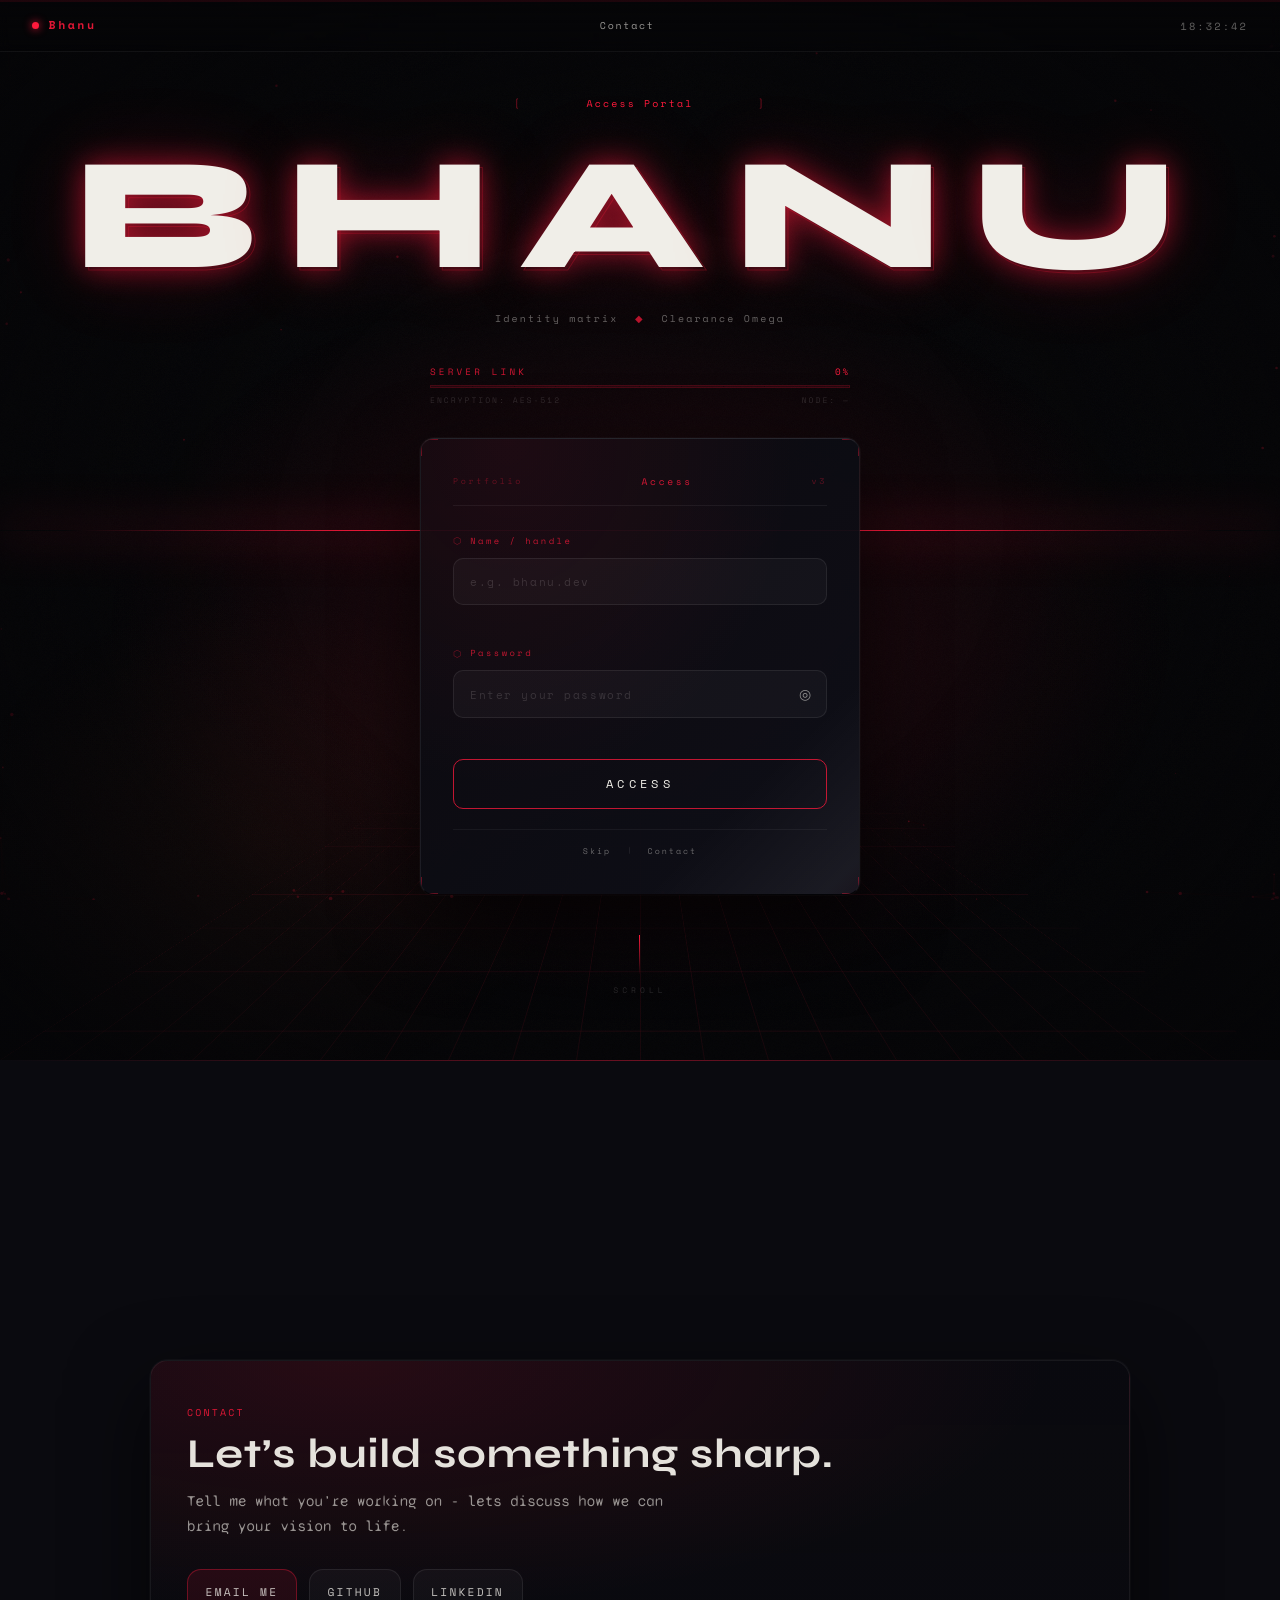
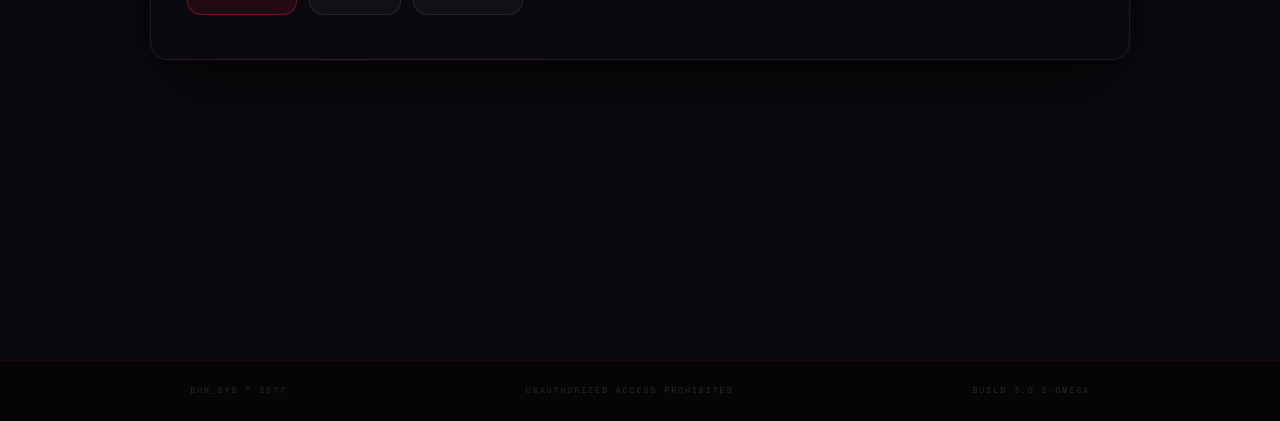
<file: index.html>
<!DOCTYPE html>
<html lang="en">
<head>
  <meta charset="UTF-8"/>
  <meta name="viewport" content="width=device-width, initial-scale=1.0"/>
  <title>BHANU — ACCESS TERMINAL</title>
  <meta name="description" content="BHANU — Premium neural-access terminal with cinematic cyberpunk design."/>
  <link rel="preconnect" href="https://fonts.googleapis.com"/>
  <link rel="preconnect" href="https://fonts.gstatic.com" crossorigin/>
  <link href="https://fonts.googleapis.com/css2?family=Syne+Mono&family=Syne:wght@400;700;800&family=Space+Mono:wght@400;700&display=swap" rel="stylesheet"/>
  <link rel="stylesheet" href="style.css"/>
</head>
<body>

  <div id="cursor-arrow" aria-hidden="true">
    <svg viewBox="0 0 64 64" focusable="false" aria-hidden="true">
      <path d="M14 10 L14 54 L30 40 L54 28 Z"></path>
    </svg>
  </div>

  <canvas id="particle-canvas" aria-hidden="true"></canvas>

  <div class="grain" aria-hidden="true"></div>

  <div id="scroll-progress" role="progressbar" aria-label="Scroll progress" aria-valuenow="0" aria-valuemin="0" aria-valuemax="100">
    <div id="scroll-fill"></div>
  </div>

  <nav id="topnav" aria-label="Site navigation">
    <div class="nav-logo" aria-label="BHANU system">
      <span class="nav-dot" aria-hidden="true"></span>
      Bhanu
    </div>
    <div class="nav-links" aria-label="Primary">
      <a class="nav-link" href="#contact">Contact</a>
    </div>
    <div class="nav-time" id="nav-clock" aria-label="Current time"></div>
  </nav>

  <main id="hero-section">

    <div class="bg-layers" aria-hidden="true">
      <div class="bg-radial"></div>
      <div class="grid-floor"></div>
      <div class="horizon-line"></div>
      <div class="vignette"></div>
    </div>

    <div id="hero-content">

      <div class="eyebrow" aria-label="Neural Access Portal v3">
        <span class="eyebrow-bracket">[</span>
        <span class="eyebrow-text">Access Portal </span>
        <span class="eyebrow-bracket">]</span>
      </div>

      <h1 id="bhanu-title" aria-label="BHANU">
        <span class="char" style="--i:0">B</span>
        <span class="char" style="--i:1">H</span>
        <span class="char" style="--i:2">A</span>
        <span class="char" style="--i:3">N</span>
        <span class="char" style="--i:4">U</span>
      </h1>

      <p class="tagline" aria-label="Identity Matrix — Clearance Omega">
        Identity matrix &nbsp;<span class="tagline-sep" aria-hidden="true">◆</span>&nbsp; Clearance Omega
      </p>

      <div id="loading-section" role="status" aria-live="polite">
        <div class="load-row">
          <span class="load-label">SERVER LINK</span>
          <span id="load-pct" class="load-pct">0%</span>
        </div>
        <div id="loading-bar-wrap">
          <div id="loading-bar">
            <div class="bar-shimmer"></div>
          </div>
          <div class="bar-segments" aria-hidden="true">
            <span></span><span></span><span></span><span></span><span></span>
            <span></span><span></span><span></span><span></span><span></span>
          </div>
        </div>
        <div class="load-meta" aria-hidden="true">
          <span>ENCRYPTION: AES-512</span>
          <span id="load-node">NODE: —</span>
        </div>
      </div>

      <section id="login-card" aria-label="Identity Verification">
        <div class="card-holo" aria-hidden="true"></div>

        <header class="card-header">
          <div class="header-line">
            <span class="header-code">Portfolio</span>
            <span>Access</span>
            <span class="header-code">v3</span>
          </div>
        </header>

        <form id="login-form" novalidate>

          <div class="input-group" id="ig-uid">
            <label for="uid">
              <span class="label-icon" aria-hidden="true">⬡</span>
              Name / handle
            </label>
            <div class="input-shell">
              <input
                type="text"
                id="uid"
                name="username"
                placeholder="e.g. bhanu.dev"
                autocomplete="username"
                spellcheck="false"
                maxlength="64"
                required
              />
              <div class="input-border-anim" aria-hidden="true"></div>
            </div>
            <div class="input-hint" aria-live="polite"></div>
          </div>

          <div class="input-group" id="ig-pwd">
            <label for="pwd">
              <span class="label-icon" aria-hidden="true">⬡</span>
              Password
            </label>
            <div class="input-shell">
              <input
                type="password"
                id="pwd"
                name="password"
                placeholder="Enter your password"
                autocomplete="current-password"
                maxlength="128"
                required
              />
              <button type="button" class="toggle-vis" id="toggle-pwd" aria-label="Toggle password visibility" tabindex="0">
                <span class="eye-icon">◎</span>
              </button>
              <div class="input-border-anim" aria-hidden="true"></div>
            </div>
            <div class="input-hint" aria-live="polite"></div>
          </div>

          <button type="submit" class="btn-login" id="access-btn">
            <div class="btn-bg" aria-hidden="true"></div>
            <span class="btn-text">ACCESS</span>
            <div class="btn-scanner" aria-hidden="true"></div>
          </button>

        </form>

        <footer class="card-footer">
          <a href="#contact" class="footer-link" aria-label="Jump to contact section">Skip</a>
          <span class="footer-sep" aria-hidden="true">|</span>
          <a href="#contact" class="footer-link" aria-label="Contact Bhanu">Contact</a>
        </footer>

        <div class="corner tl" aria-hidden="true"></div>
        <div class="corner tr" aria-hidden="true"></div>
        <div class="corner bl" aria-hidden="true"></div>
        <div class="corner br" aria-hidden="true"></div>

      </section>

      <div id="scroll-indicator" aria-label="Scroll to explore" role="note">
        <div class="scroll-line" aria-hidden="true"></div>
        <span>SCROLL</span>
      </div>

    </div>
  </main>

  <section id="contact" aria-label="Contact">
    <div class="contact-card">
      <div class="contact-head">
        <p class="section-kicker">Contact</p>
        <h2 class="section-title">Let’s build something sharp.</h2>
        <p class="section-subtitle">Tell me what you’re working on - lets discuss how we can bring your vision to life.</p>
      </div>

      <div class="contact-actions">
        <a class="contact-btn primary" href="mailto:workwithbhanu07@gmail.com">Email me</a>
        <a class="contact-btn" href="https://github.com/bhanu123-ctrl" aria-label="https://github.com/bhanu123-ctrl">GitHub</a>
        <a class="contact-btn" href="https://linkedin.com/in/bhanu123-ctrl" aria-label="https://linkedin.com/in/bhanu123-ctrl">LinkedIn</a>
      </div>
    </div>
  </section>

  <footer id="site-footer">
    <div class="footer-inner">
      <span>BHN_SYS &copy; 2077</span>
      <span>UNAUTHORIZED ACCESS PROHIBITED</span>
      <span>BUILD 3.0.1-OMEGA</span>
    </div>
  </footer>

  <script src="javascript.js"></script>
</body>
</html>
</file>
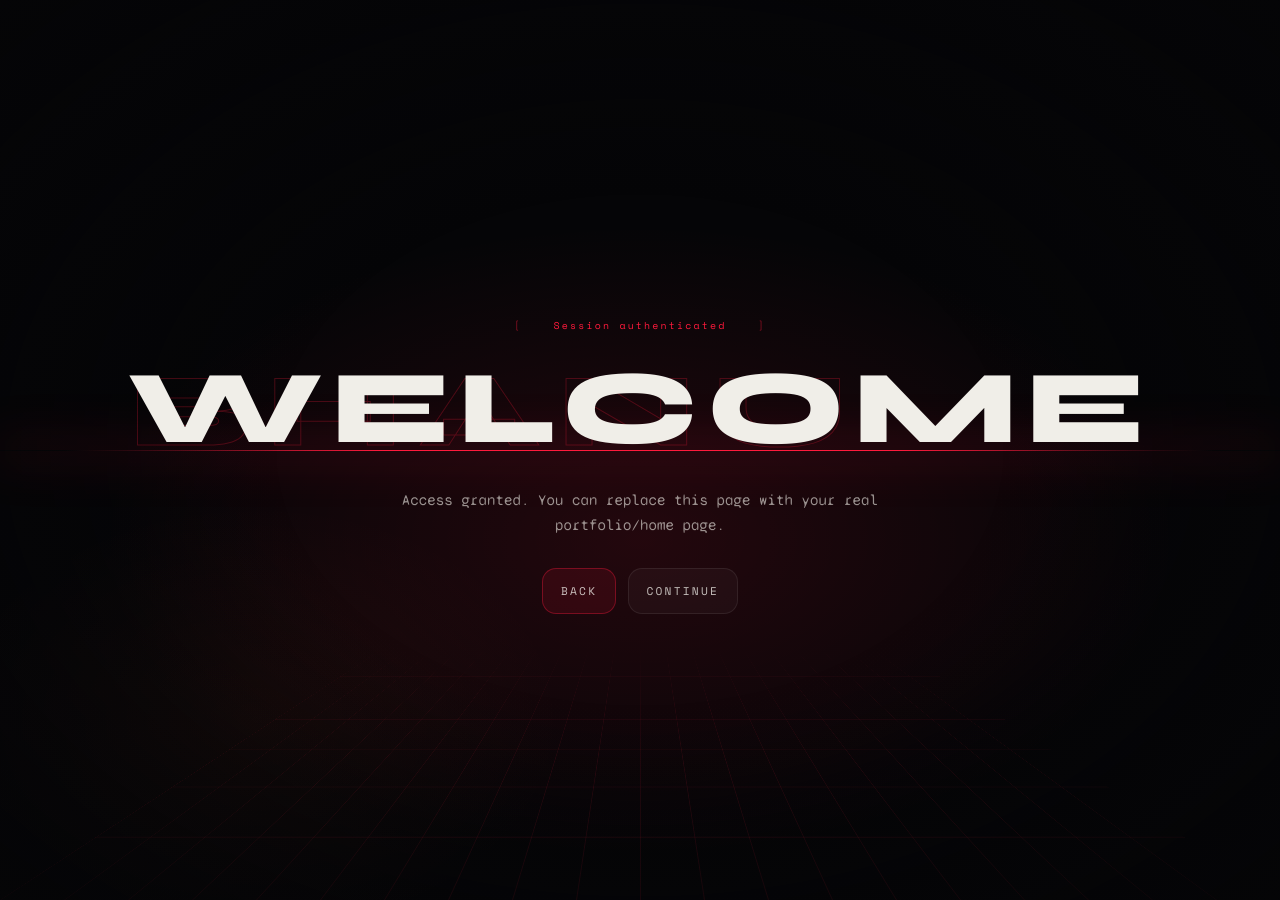
<file: terminal.html>
<!DOCTYPE html>
<html lang="en">
<head>
  <meta charset="UTF-8"/>
  <meta name="viewport" content="width=device-width, initial-scale=1.0"/>
  <title>BHANU — TERMINAL</title>
  <link rel="preconnect" href="https://fonts.googleapis.com"/>
  <link rel="preconnect" href="https://fonts.gstatic.com" crossorigin/>
  <link href="https://fonts.googleapis.com/css2?family=Syne+Mono&family=Syne:wght@400;700;800&family=Space+Mono:wght@400;700&display=swap" rel="stylesheet"/>
  <link rel="stylesheet" href="style.css"/>
</head>
<body>
  <div id="cursor-arrow" aria-hidden="true">
    <svg viewBox="0 0 64 64" focusable="false" aria-hidden="true">
      <path d="M14 10 L14 54 L30 40 L54 28 Z"></path>
    </svg>
  </div>

  <main id="hero-section" style="min-height:100vh;">
    <div class="bg-layers" aria-hidden="true">
      <div class="bg-radial"></div>
      <div class="grid-floor"></div>
      <div class="horizon-line"></div>
      <div class="vignette"></div>
    </div>

    <div id="hero-content" style="max-width:760px;">
      <div class="eyebrow" style="opacity:1; animation:none;">
        <span class="eyebrow-bracket">[</span>
        <span class="eyebrow-text">Session authenticated</span>
        <span class="eyebrow-bracket">]</span>
      </div>

      <h1 id="bhanu-title" aria-label="WELCOME" style="max-width:100vw; flex-wrap:wrap; justify-content:center; font-size:clamp(3rem, 12vw, 6.5rem); letter-spacing:0.08em;">WELCOME</h1>

      <p class="section-subtitle" style="text-align:center; margin-top:0.75rem;">
        Access granted. You can replace this page with your real portfolio/home page.
      </p>

      <div class="contact-actions" style="justify-content:center;">
        <a class="contact-btn primary" href="index.html">Back</a>
        <a class="contact-btn" href="#noop" onclick="return false;">Continue</a>
      </div>
    </div>
  </main>

  <script src="javascript.js"></script>
</body>
</html>
</file>
<file: style.css>
:root {
  --red:        #ff1a3c;
  --red-dim:    #c4002b;
  --red-glow:   rgba(255, 26, 60, 0.35);
  --red-faint:  rgba(255, 26, 60, 0.08);
  --orange:     #ff6130;
  --black:      #050507;
  --surface:    #0a0a0f;
  --surface-2:  #0f0f18;
  --surface-3:  #141423;
  --border:     rgba(255, 26, 60, 0.2);
  --border-hi:  rgba(255, 26, 60, 0.6);
  --white:      #f0eee8;
  --muted:      rgba(240, 238, 232, 0.4);
  --dim:        rgba(240, 238, 232, 0.15);
  --hairline:   rgba(240, 238, 232, 0.08);

  --font-display: 'Syne', sans-serif;
  --font-mono:    'Space Mono', monospace;
  --font-ui:      'Syne Mono', monospace;

  --ease-expo:  cubic-bezier(0.19, 1, 0.22, 1);
  --ease-back:  cubic-bezier(0.34, 1.56, 0.64, 1);

  --radius-sm: 10px;
  --radius-md: 14px;
  --shadow-elev:
    0 30px 80px rgba(0,0,0,0.65),
    0 0 0 1px rgba(255,255,255,0.03);
  --focus-ring: 0 0 0 3px rgba(255, 26, 60, 0.22);

  --space-1: 0.5rem;
  --space-2: 0.75rem;
  --space-3: 1rem;
  --space-4: 1.5rem;
  --space-5: 2.25rem;
  --space-6: 3rem;
}

/* ─── RESET ─────────────────────────────────── */
*, *::before, *::after {
  margin: 0; padding: 0;
  box-sizing: border-box;
}

html {
  scroll-behavior: smooth;
  overflow-x: hidden;
  font-size: 16px;
}

body {
  background: var(--black);
  color: var(--white);
  font-family: var(--font-ui);
  overflow-x: hidden;
  cursor: none;
  text-rendering: geometricPrecision;
  -webkit-font-smoothing: antialiased;
  -moz-osx-font-smoothing: grayscale;
}

a { text-decoration: none; color: inherit; }
button { cursor: none; }

:where(a, button, input, [tabindex]):focus-visible {
  outline: none;
  box-shadow: var(--focus-ring);
}

#cursor-arrow {
  position: fixed;
  left: -200px;
  top: -200px;
  width: 32px;
  height: 62px;
  transform: translate(-8px, -10px);
  pointer-events: none;
  z-index: 9999;
  opacity: 1;
  transition: opacity 0.18s ease, transform 0.08s ease;
  will-change: left, top, transform;
}

#cursor-arrow svg {
  width: 100%;
  height: 100%;
  overflow: visible;
}

#cursor-arrow path {
  fill: rgba(255, 26, 60, 0.06);
  stroke: var(--red);
  stroke-width: 2.25;
  stroke-linejoin: round;
  stroke-linecap: round;
  filter:
    drop-shadow(0 0 10px rgba(255, 26, 60, 0.55))
    drop-shadow(0 0 24px rgba(255, 26, 60, 0.22));
}

body.cursor-active #cursor-arrow {
  transform: translate(-8px, -10px) scale(0.92);
}

#particle-canvas {
  position: fixed;
  inset: 0;
  z-index: 0;
  pointer-events: none;
  opacity: 0.48;
}

.grain {
  position: fixed;
  inset: -200%;
  width: 400%; height: 400%;
  background-image: url("data:image/svg+xml,%3Csvg viewBox='0 0 512 512' xmlns='http://www.w3.org/2000/svg'%3E%3Cfilter id='n'%3E%3CfeTurbulence type='fractalNoise' baseFrequency='0.75' numOctaves='4' stitchTiles='stitch'/%3E%3C/filter%3E%3Crect width='100%25' height='100%25' filter='url(%23n)' opacity='1'/%3E%3C/svg%3E");
  background-repeat: repeat;
  background-size: 256px 256px;
  opacity: 0.03;
  pointer-events: none;
  z-index: 1;
  animation: grainDrift 8s steps(2) infinite;
}

@keyframes grainDrift {
  0%   { transform: translate(0, 0); }
  25%  { transform: translate(-1%, 1%); }
  50%  { transform: translate(1%, -1%); }
  75%  { transform: translate(-0.5%, 0.5%); }
  100% { transform: translate(0, 0); }
}

#scroll-progress {
  position: fixed;
  top: 0; left: 0; right: 0;
  height: 2px;
  z-index: 500;
  background: rgba(255,26,60,0.1);
}

#scroll-fill {
  height: 100%;
  width: 0%;
  background: linear-gradient(90deg, var(--red-dim), var(--red), #ff6680);
  transform-origin: left;
  will-change: width;
  box-shadow: 0 0 10px rgba(255, 26, 60, 0.45);
}

#topnav {
  position: fixed;
  top: 0; left: 0; right: 0;
  height: 52px;
  z-index: 400;
  display: flex;
  align-items: center;
  justify-content: space-between;
  padding: 0 2rem;
  background: linear-gradient(180deg, rgba(5,5,7,0.9) 0%, transparent 100%);
  backdrop-filter: blur(6px);
  border-bottom: 1px solid rgba(255,255,255,0.05);
}

.nav-logo {
  font-family: var(--font-mono);
  font-size: 0.72rem;
  letter-spacing: 0.22em;
  color: rgba(255, 26, 60, 0.88);
  display: flex;
  align-items: center;
  gap: 0.6rem;
  font-weight: 700;
}

.nav-dot {
  width: 7px; height: 7px;
  background: var(--red);
  border-radius: 50%;
  box-shadow: 0 0 8px var(--red);
  animation: navPulse 1.8s ease-in-out infinite;
}

@keyframes navPulse {
  0%, 100% { opacity: 1; }
  50%       { opacity: 0.3; }
}

.nav-links {
  display: flex;
  align-items: center;
  gap: 1.25rem;
  font-family: var(--font-mono);
  font-size: 0.62rem;
  letter-spacing: 0.18em;
  color: rgba(240, 238, 232, 0.62);
}

.nav-link {
  position: relative;
  padding: 0.35rem 0.25rem;
  border-radius: 8px;
  transition: color 0.25s ease, background 0.25s ease;
}

.nav-link:hover {
  color: rgba(240, 238, 232, 0.9);
  background: rgba(255, 255, 255, 0.04);
}

.nav-link::after {
  content: '';
  position: absolute;
  left: 0.25rem;
  right: 0.25rem;
  bottom: 0.15rem;
  height: 1px;
  background: linear-gradient(90deg, transparent, rgba(255, 26, 60, 0.65), transparent);
  opacity: 0;
  transform: scaleX(0.85);
  transform-origin: center;
  transition: opacity 0.25s ease, transform 0.25s ease;
}

.nav-link:hover::after {
  opacity: 0.9;
  transform: scaleX(1);
}

.nav-time {
  font-family: var(--font-mono);
  font-size: 0.65rem;
  letter-spacing: 0.2em;
  color: var(--muted);
  min-width: 90px;
  text-align: right;
}

#hero-section {
  position: relative;
  min-height: 100vh;
  display: flex;
  align-items: center;
  justify-content: center;
  overflow: hidden;
  z-index: 2;
}

.bg-layers { position: absolute; inset: 0; pointer-events: none; z-index: 0; }

.bg-radial {
  position: absolute;
  inset: 0;
  background:
    radial-gradient(ellipse 60% 50% at 50% 60%, rgba(255,26,60,0.12) 0%, transparent 70%),
    radial-gradient(ellipse 40% 40% at 20% 80%, rgba(255,97,48,0.06) 0%, transparent 60%);
}

.grid-floor {
  position: absolute;
  bottom: 0; left: 0; right: 0;
  height: 55%;
  overflow: hidden;
  transform: perspective(600px) rotateX(55deg) scaleY(2.2);
  transform-origin: bottom center;
  mask-image: linear-gradient(to top, black 30%, transparent 100%);
  -webkit-mask-image: linear-gradient(to top, black 30%, transparent 100%);
}

.grid-floor::before {
  content: '';
  position: absolute;
  inset: -80% 0 0 0;
  background:
    linear-gradient(rgba(255,26,60,0.12) 1px, transparent 1px),
    linear-gradient(90deg, rgba(255,26,60,0.12) 1px, transparent 1px);
  background-size: 64px 64px;
  animation: gridScroll 4.75s linear infinite;
}

@keyframes gridScroll {
  from { transform: translateY(0); }
  to   { transform: translateY(60px); }
}

.horizon-line {
  position: absolute;
  left: 0; right: 0;
  top: 50%;
  height: 1px;
  background: linear-gradient(90deg, transparent 5%, var(--red) 30%, var(--red) 70%, transparent 95%);
  box-shadow: 0 0 48px 6px rgba(255, 26, 60, 0.26);
  animation: horizonFlicker 3s ease-in-out infinite;
}

@keyframes horizonFlicker {
  0%, 100% { opacity: 0.5; }
  40%, 60%  { opacity: 0.9; }
}

.vignette {
  position: absolute;
  inset: 0;
  background: radial-gradient(ellipse at center, transparent 40%, rgba(5,5,7,0.8) 100%);
}

#hero-content {
  position: relative;
  z-index: 10;
  display: flex;
  flex-direction: column;
  align-items: center;
  padding: 6rem 1.5rem 4rem;
  width: 100%;
  max-width: 600px;
  gap: 0;
}

.eyebrow {
  font-family: var(--font-mono);
  font-size: 0.62rem;
  letter-spacing: 0.22em;
  color: var(--red);
  display: flex;
  align-items: center;
  gap: 0.5rem;
  margin-bottom: 1.5rem;
  opacity: 0;
  animation: fadeUp 0.8s var(--ease-expo) 0.2s forwards;
}

.eyebrow-bracket { opacity: 0.5; }
.eyebrow-text { min-width: 220px; text-align: center; }

@keyframes fadeUp {
  from { opacity: 0; transform: translateY(20px); }
  to   { opacity: 1; transform: translateY(0); }
}

#bhanu-title {
  font-family: var(--font-display);
  font-size: clamp(5rem, 16vw, 10rem);
  font-weight: 800;
  letter-spacing: 0.18em;
  line-height: 1;
  color: var(--white);
  margin-bottom: 1rem;
  display: flex;
  position: relative;
}

#bhanu-title::after {
  content: 'BHANU';
  position: absolute;
  inset: 0;
  font-family: var(--font-display);
  font-weight: 800;
  letter-spacing: 0.18em;
  color: transparent;
  -webkit-text-stroke: 1px rgba(255,26,60,0.25);
  transform: translate(3px, 3px);
  pointer-events: none;
  z-index: -1;
}

.char {
  display: inline-block;
  opacity: 0;
  transform: translateY(60px) rotateX(-90deg);
  animation: charReveal 0.9s var(--ease-back) calc(0.5s + var(--i) * 0.08s) forwards;
  text-shadow:
    0 0 30px rgba(255,26,60,0.6),
    0 0 80px rgba(255,26,60,0.2);
  will-change: transform, opacity;
}

@keyframes charReveal {
  to { opacity: 1; transform: translateY(0) rotateX(0); }
}

.tagline {
  font-family: var(--font-mono);
  font-size: 0.62rem;
  letter-spacing: 0.22em;
  color: var(--muted);
  margin-bottom: 2.5rem;
  opacity: 0;
  animation: fadeUp 0.8s var(--ease-expo) 1s forwards;
}

.tagline-sep { color: var(--red); opacity: 0.7; }

#loading-section {
  width: 100%;
  max-width: 420px;
  margin-bottom: 2rem;
  opacity: 0;
  animation: fadeUp 0.8s var(--ease-expo) 1.2s forwards;
}

.load-row {
  display: flex;
  justify-content: space-between;
  align-items: center;
  margin-bottom: 6px;
}

.load-label {
  font-family: var(--font-mono);
  font-size: 0.58rem;
  letter-spacing: 0.34em;
  color: var(--red);
  opacity: 0.8;
}

.load-pct {
  font-family: var(--font-mono);
  font-size: 0.58rem;
  letter-spacing: 0.2em;
  color: var(--red);
}

#loading-bar-wrap {
  position: relative;
  width: 100%;
  height: 3px;
  background: rgba(255,26,60,0.1);
  border: 1px solid rgba(255,26,60,0.15);
  overflow: hidden;
  margin-bottom: 6px;
}

#loading-bar {
  height: 100%;
  width: 0%;
  background: linear-gradient(90deg, var(--red-dim), var(--red));
  position: relative;
  will-change: width;
  transition: width 0.04s linear;
}

.bar-shimmer {
  position: absolute;
  right: 0; top: 0; bottom: 0;
  width: 40px;
  background: linear-gradient(90deg, transparent, rgba(255,255,255,0.5));
}

.bar-segments {
  position: absolute;
  inset: 0;
  display: flex;
  pointer-events: none;
}

.bar-segments span {
  flex: 1;
  border-right: 1px solid rgba(5,5,7,0.4);
}

.load-meta {
  display: flex;
  justify-content: space-between;
  font-family: var(--font-mono);
  font-size: 0.5rem;
  letter-spacing: 0.25em;
  color: var(--dim);
}

#login-card {
  position: relative;
  width: min(440px, 94vw);
  background:
    radial-gradient(120% 140% at 20% 0%, rgba(255, 26, 60, 0.08) 0%, transparent 55%),
    linear-gradient(135deg, rgba(10,10,15,0.92) 0%, rgba(15,15,24,0.98) 100%);
  border: 1px solid rgba(255,255,255,0.06);
  border-top-color: rgba(255,255,255,0.1);
  border-bottom-color: rgba(0,0,0,0.6);
  border-radius: var(--radius-md);
  padding: 2.25rem 2rem;
  overflow: hidden;
  opacity: 0;
  animation: cardReveal 1.2s var(--ease-expo) 1.5s forwards;
  will-change: transform, opacity;
  transition: box-shadow 0.4s ease, border-color 0.4s ease;
  box-shadow: var(--shadow-elev);
}

#login-card:hover {
  border-color: rgba(255, 26, 60, 0.22);
  box-shadow:
    0 0 0 1px rgba(255, 26, 60, 0.18),
    0 0 70px rgba(255, 26, 60, 0.10),
    0 35px 90px rgba(0,0,0,0.7),
    inset 0 1px 0 rgba(255,255,255,0.06);
}

@keyframes cardReveal {
  from { opacity: 0; transform: translateY(40px) scale(0.97); }
  to   { opacity: 1; transform: translateY(0) scale(1); }
}

.card-holo {
  position: absolute;
  inset: 0;
  background: linear-gradient(135deg,
    transparent 38%,
    rgba(255, 255, 255, 0.05) 48%,
    rgba(255, 26, 60, 0.04) 52%,
    transparent 64%
  );
  background-size: 200% 200%;
  animation: holoSlide 4s ease-in-out infinite;
  pointer-events: none;
  z-index: 0;
}

@keyframes holoSlide {
  0%, 100% { background-position: 0% 0%; }
  50%       { background-position: 100% 100%; }
}

.corner {
  position: absolute;
  width: 18px; height: 18px;
  border-color: rgba(255, 26, 60, 0.65);
  border-style: solid;
  opacity: 0.55;
}

.corner.tl { top: -1px; left: -1px;   border-width: 2px 0 0 2px; }
.corner.tr { top: -1px; right: -1px;  border-width: 2px 2px 0 0; }
.corner.bl { bottom: -1px; left: -1px; border-width: 0 0 2px 2px; }
.corner.br { bottom: -1px; right: -1px; border-width: 0 2px 2px 0; }

.card-header {
  position: relative;
  z-index: 1;
  margin-bottom: 1.75rem;
  padding-bottom: 1rem;
  border-bottom: 1px solid rgba(255,255,255,0.06);
}

.header-line {
  display: flex;
  justify-content: space-between;
  align-items: center;
  font-family: var(--font-mono);
  font-size: 0.6rem;
  letter-spacing: 0.28em;
  color: rgba(255, 26, 60, 0.82);
}

.header-code { opacity: 0.4; font-size: 0.52rem; }

#login-form { position: relative; z-index: 1; }

.input-group {
  margin-bottom: 1.4rem;
}

.input-group label {
  display: flex;
  align-items: center;
  gap: 0.4rem;
  font-family: var(--font-mono);
  font-size: 0.55rem;
  letter-spacing: 0.28em;
  color: rgba(255, 26, 60, 0.72);
  margin-bottom: 0.6rem;
}

.label-icon {
  font-size: 0.6rem;
  opacity: 0.6;
  animation: iconPulse 2s ease-in-out infinite;
}

@keyframes iconPulse {
  0%, 100% { opacity: 0.4; }
  50%       { opacity: 0.9; }
}

.input-shell {
  position: relative;
  display: flex;
  align-items: center;
}

.input-shell input {
  width: 100%;
  padding: 0.8rem 1rem;
  background: rgba(255,255,255,0.03);
  border: 1px solid rgba(255,255,255,0.08);
  color: var(--white);
  font-family: var(--font-mono);
  font-size: 0.85rem;
  outline: none;
  transition: border-color 0.3s, background 0.3s, box-shadow 0.3s;
  border-radius: var(--radius-sm);
  letter-spacing: 0.06em;
  -webkit-appearance: none;
  appearance: none;
}

.input-shell input:focus {
  border-color: var(--red);
  background: rgba(255, 26, 60, 0.06);
  box-shadow: var(--focus-ring), 0 0 22px rgba(255, 26, 60, 0.12);
}

.input-shell input::placeholder {
  color: rgba(240,238,232,0.15);
  letter-spacing: 0.14em;
  font-size: 0.7rem;
}

.input-border-anim {
  position: absolute;
  bottom: 0; left: 0;
  height: 2px;
  width: 0%;
  background: linear-gradient(90deg, transparent, var(--red), transparent);
  transition: width 0.4s var(--ease-expo);
  box-shadow: 0 0 10px rgba(255, 26, 60, 0.35);
}

.input-shell input:focus ~ .input-border-anim { width: 100%; }

.toggle-vis {
  position: absolute;
  right: 0.75rem;
  background: none;
  border: none;
  color: rgba(240, 238, 232, 0.55);
  font-size: 0.9rem;
  padding: 0.25rem;
  transition: color 0.3s;
  z-index: 1;
}

.toggle-vis:hover { color: var(--red); }

.input-hint {
  font-family: var(--font-mono);
  font-size: 0.5rem;
  letter-spacing: 0.2em;
  color: var(--red);
  margin-top: 5px;
  min-height: 14px;
  opacity: 0;
  transition: opacity 0.3s;
}

.input-hint.visible { opacity: 1; }

.btn-login {
  position: relative;
  width: 100%;
  padding: 0.95rem;
  background: transparent;
  border: 1px solid rgba(255, 26, 60, 0.75);
  border-radius: var(--radius-sm);
  color: var(--white);
  font-family: var(--font-mono);
  font-size: 0.72rem;
  letter-spacing: 0.38em;
  overflow: hidden;
  transition: color 0.3s, box-shadow 0.4s;
  text-transform: uppercase;
  margin-top: 0.5rem;
  display: flex;
  align-items: center;
  justify-content: center;
}

.btn-bg {
  position: absolute;
  inset: 0;
  background: linear-gradient(90deg, var(--red), #ff4b68);
  transform: translateX(-101%);
  transition: transform 0.5s var(--ease-expo);
  z-index: 0;
}

.btn-login:hover .btn-bg { transform: translateX(0); }

.btn-login:hover {
  color: var(--black);
  box-shadow: 0 0 50px rgba(255,26,60,0.5);
}

.btn-text { position: relative; z-index: 1; }

.btn-scanner {
  position: absolute;
  top: 0; left: -100%;
  width: 60px; height: 100%;
  background: linear-gradient(90deg, transparent, rgba(255,255,255,0.15), transparent);
  z-index: 2;
  transition: none;
}

.btn-login:hover .btn-scanner {
  animation: scanBtn 0.6s linear 0.1s;
}

@keyframes scanBtn {
  from { left: -100%; }
  to   { left: 150%; }
}

.btn-login:active { transform: scale(0.99); }

.btn-login:disabled {
  pointer-events: none;
  opacity: 0.5;
}

.card-footer {
  position: relative;
  z-index: 1;
  display: flex;
  justify-content: center;
  align-items: center;
  gap: 1rem;
  margin-top: 1.25rem;
  padding-top: 1rem;
  border-top: 1px solid rgba(255,255,255,0.05);
}

.footer-link {
  font-family: var(--font-mono);
  font-size: 0.52rem;
  letter-spacing: 0.24em;
  color: var(--muted);
  transition: color 0.3s;
}

.footer-link:hover { color: var(--red); }

.footer-sep { color: var(--dim); font-size: 0.5rem; }

@keyframes shake {
  0%, 100% { transform: translateX(0); }
  15%, 55%  { transform: translateX(-8px); }
  35%, 75%  { transform: translateX(8px); }
}

#login-card.shaking {
  animation: shake 0.35s ease forwards;
}

#scroll-indicator {
  margin-top: 2.5rem;
  display: flex;
  flex-direction: column;
  align-items: center;
  gap: 0.6rem;
  opacity: 0;
  animation: fadeUp 0.8s var(--ease-expo) 2.5s forwards;
  transition: opacity 0.5s;
  pointer-events: none;
}

#scroll-indicator span {
  font-family: var(--font-mono);
  font-size: 0.5rem;
  letter-spacing: 0.5em;
  color: var(--dim);
}

.scroll-line {
  width: 1px;
  height: 40px;
  background: linear-gradient(to bottom, var(--red), transparent);
  animation: scrollLinePulse 1.5s ease-in-out infinite;
}

@keyframes scrollLinePulse {
  0%, 100% { opacity: 0.4; transform: scaleY(1); }
  50%       { opacity: 1; transform: scaleY(0.6); }
}

#contact {
  min-height: 100vh;
  display: flex;
  flex-direction: column;
  align-items: center;
  justify-content: center;
  background: var(--surface);
  position: relative;
  z-index: 2;
  overflow: hidden;
  padding: 6rem 2rem;
}

#contact::before {
  content: '';
  position: absolute;
  top: 0; left: 0; right: 0;
  height: 1px;
  background: linear-gradient(90deg, transparent, var(--red), transparent);
  opacity: 0.4;
}

.section-kicker {
  font-family: var(--font-mono);
  font-size: 0.62rem;
  letter-spacing: 0.22em;
  color: rgba(255, 26, 60, 0.85);
  text-transform: uppercase;
  margin-bottom: 0.75rem;
}

.section-title {
  font-family: var(--font-display);
  font-size: clamp(1.9rem, 3.2vw, 2.6rem);
  letter-spacing: 0.02em;
  line-height: 1.12;
  color: rgba(240, 238, 232, 0.95);
  margin-bottom: 0.75rem;
}

.section-subtitle {
  font-family: var(--font-ui);
  font-size: 0.95rem;
  line-height: 1.7;
  letter-spacing: 0.01em;
  color: rgba(240, 238, 232, 0.6);
  max-width: 62ch;
}

.card-line {
  position: absolute;
  top: 0; left: 0;
  height: 2px; width: 0%;
  background: var(--red);
  transition: width 0.6s var(--ease-expo) calc(var(--delay) + 0.3s);
  box-shadow: 0 0 8px var(--red);
}

.contact-card {
  width: 100%;
  max-width: 980px;
  border-radius: 18px;
  border: 1px solid rgba(255,255,255,0.06);
  background:
    radial-gradient(120% 140% at 20% 0%, rgba(255, 26, 60, 0.12) 0%, transparent 60%),
    linear-gradient(180deg, rgba(10,10,15,0.92), rgba(10,10,15,0.84));
  box-shadow: var(--shadow-elev);
  padding: 2.75rem 2.25rem;
}

.contact-actions {
  display: flex;
  flex-wrap: wrap;
  gap: 0.75rem;
  margin-top: 1.75rem;
}

.contact-btn {
  display: inline-flex;
  align-items: center;
  justify-content: center;
  padding: 0.85rem 1.1rem;
  border-radius: 14px;
  border: 1px solid rgba(255,255,255,0.08);
  background: rgba(255,255,255,0.03);
  color: rgba(240, 238, 232, 0.8);
  font-family: var(--font-mono);
  font-size: 0.7rem;
  letter-spacing: 0.2em;
  text-transform: uppercase;
  transition: transform 0.25s var(--ease-expo), border-color 0.25s ease, background 0.25s ease;
}

.contact-btn:hover {
  transform: translateY(-1px);
  border-color: rgba(255, 26, 60, 0.25);
  background: rgba(255, 26, 60, 0.05);
}

.contact-btn.primary {
  border-color: rgba(255, 26, 60, 0.35);
  background: rgba(255, 26, 60, 0.10);
}

#site-footer {
  background: var(--black);
  border-top: 1px solid rgba(255,26,60,0.08);
  padding: 1.5rem 2rem;
  position: relative;
  z-index: 2;
}

.footer-inner {
  display: flex;
  justify-content: space-between;
  align-items: center;
  font-family: var(--font-mono);
  font-size: 0.52rem;
  letter-spacing: 0.22em;
  color: var(--dim);
  max-width: 900px;
  margin: 0 auto;
}

.btn-login.success {
  border-color: #00ff88;
  color: #00ff88;
}

.btn-login.success .btn-bg { background: rgba(0,255,136,0.1); transform: translateX(0); }

/* ─── RESPONSIVE ────────────────────────────── */
@media (max-width: 700px) {
  .contact-card { padding: 2.25rem 1.25rem; }
  .footer-inner { flex-direction: column; gap: 0.75rem; text-align: center; }
  #topnav { padding: 0 1rem; }
  .nav-links { display: none; }
  #bhanu-title { font-size: clamp(4rem, 20vw, 7rem); }
}

@media (max-width: 420px) {
  #hero-content { padding: 5rem 1rem 3rem; }
  #login-card { padding: 1.75rem 1.25rem; }
}

@media (prefers-reduced-motion: reduce) {
  *, *::before, *::after {
    animation-duration: 0.01ms !important;
    transition-duration: 0.01ms !important;
  }
  .char { opacity: 1 !important; transform: none !important; }
  #login-card, .eyebrow, .tagline, #loading-section, #scroll-indicator {
    opacity: 1 !important; transform: none !important;
  }
}

@media (hover: none) {
  body { cursor: auto; }
  button { cursor: pointer; }
  #cursor-arrow { display: none; }
}
</file>
